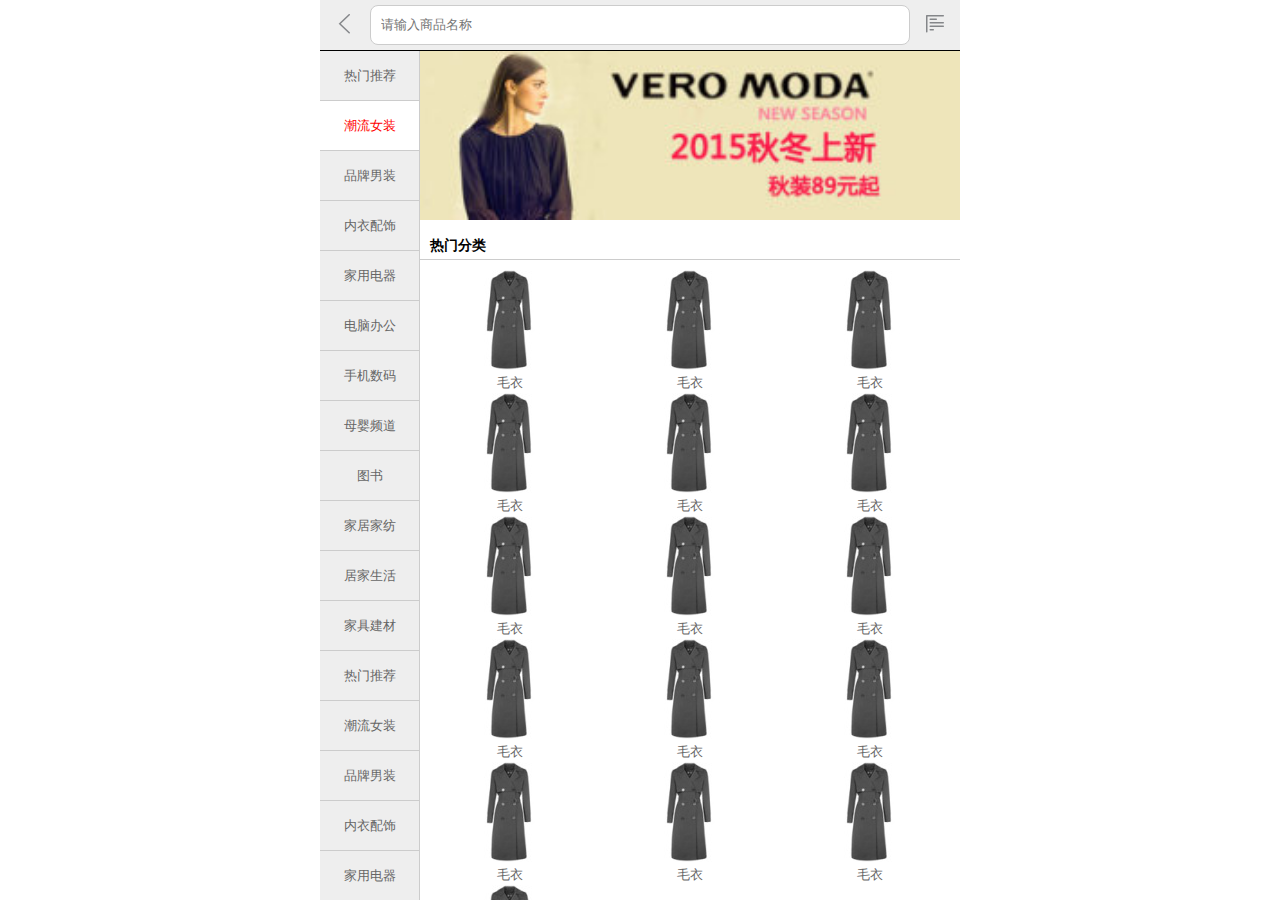
<file: index.html>
<!DOCTYPE html>
<html lang="en">
<head>
    <meta charset="UTF-8">
    <meta name="viewport"
          content="width=device-width, user-scalable=no, initial-scale=1.0, maximum-scale=1.0, minimum-scale=1.0">
    <title>京东商品页</title>
    <link rel="stylesheet" href="css/base.css">
    <link rel="stylesheet" href="css/index.css">
    <script src='js/tap.js'></script>
    <script src='js/category.js'></script>

</head>
<body>
<!--货物页-->
<div class="cs-layout">
    <div class="cs-header">
        <a class='back' href='javascript:;' class="header-back"></a>
        <form action="">
            <input type="text" placeholder='请输入商品名称'>
        </form>
        <a class='menu' href="javascript:;" class="header-menu"></a>
    </div>
    <div class="cs-main">
        <div class="cs-main-left">
            <ul>
                <li class=""><a href="javascript:;">热门推荐</a></li>
                <li class="active"><a href="javascript:;">潮流女装</a></li>
                <li class=""><a href="javascript:;">品牌男装</a></li>
                <li class=""><a href="javascript:;">内衣配饰</a></li>
                <li class=""><a href="javascript:;">家用电器</a></li>
                <li class=""><a href="javascript:;">电脑办公</a></li>
                <li class=""><a href="javascript:;">手机数码</a></li>
                <li class=""><a href="javascript:;">母婴频道</a></li>
                <li class=""><a href="javascript:;">图书</a></li>
                <li class=""><a href="javascript:;">家居家纺</a></li>
                <li class=""><a href="javascript:;">居家生活</a></li>
                <li class=""><a href="javascript:;">家具建材</a></li>
                <li class=""><a href="javascript:;">热门推荐</a></li>
                <li class=""><a href="javascript:;">潮流女装</a></li>
                <li class=""><a href="javascript:;">品牌男装</a></li>
                <li class=""><a href="javascript:;">内衣配饰</a></li>
                <li class=""><a href="javascript:;">家用电器</a></li>
                <li class=""><a href="javascript:;">电脑办公</a></li>
                <li class=""><a href="javascript:;">手机数码</a></li>
                <li class=""><a href="javascript:;">母婴频道</a></li>
                <li class=""><a href="javascript:;">图书</a></li>
                <li class=""><a href="javascript:;">家居家纺</a></li>
                <li class=""><a href="javascript:;">居家生活</a></li>
                <li class=""><a href="javascript:;">家具建材</a></li>
            </ul>
        </div>
        <div class="cs-main-right">
            <a href="#"><img src="images/banner_1.jpg" alt=""></a>
            <h2>热门分类</h2>
            <div class="hot-category">
                <ul class='clearfix'>
                    <li><a href="#"><img src="images/nv-fy.jpg" alt="">
                        <p>毛衣</p>
                    </a></li>
                    <li><a href="#"><img src="images/nv-fy.jpg" alt="">
                        <p>毛衣</p>
                    </a></li>
                    <li><a href="#"><img src="images/nv-fy.jpg" alt="">
                        <p>毛衣</p>
                    </a></li>
                    <li><a href="#"><img src="images/nv-fy.jpg" alt="">
                        <p>毛衣</p>
                    </a></li>
                    <li><a href="#"><img src="images/nv-fy.jpg" alt="">
                        <p>毛衣</p>
                    </a></li>
                    <li><a href="#"><img src="images/nv-fy.jpg" alt="">
                        <p>毛衣</p>
                    </a></li>
                    <li><a href="#"><img src="images/nv-fy.jpg" alt="">
                        <p>毛衣</p>
                    </a></li>
                    <li><a href="#"><img src="images/nv-fy.jpg" alt="">
                        <p>毛衣</p>
                    </a></li>
                    <li><a href="#"><img src="images/nv-fy.jpg" alt="">
                        <p>毛衣</p>
                    </a></li>
                    <li><a href="#"><img src="images/nv-fy.jpg" alt="">
                        <p>毛衣</p>
                    </a></li>
                    <li><a href="#"><img src="images/nv-fy.jpg" alt="">
                        <p>毛衣</p>
                    </a></li>
                    <li><a href="#"><img src="images/nv-fy.jpg" alt="">
                        <p>毛衣</p>
                    </a></li>
                    <li><a href="#"><img src="images/nv-fy.jpg" alt="">
                        <p>毛衣</p>
                    </a></li>
                    <li><a href="#"><img src="images/nv-fy.jpg" alt="">
                        <p>毛衣</p>
                    </a></li>
                    <li><a href="#"><img src="images/nv-fy.jpg" alt="">
                        <p>毛衣</p>
                    </a></li>
                    <li><a href="#"><img src="images/nv-fy.jpg" alt="">
                        <p>毛衣</p>
                    </a></li>


                </ul>
            </div>
        </div>
    </div>
</div>

</body>
</html>
</file>
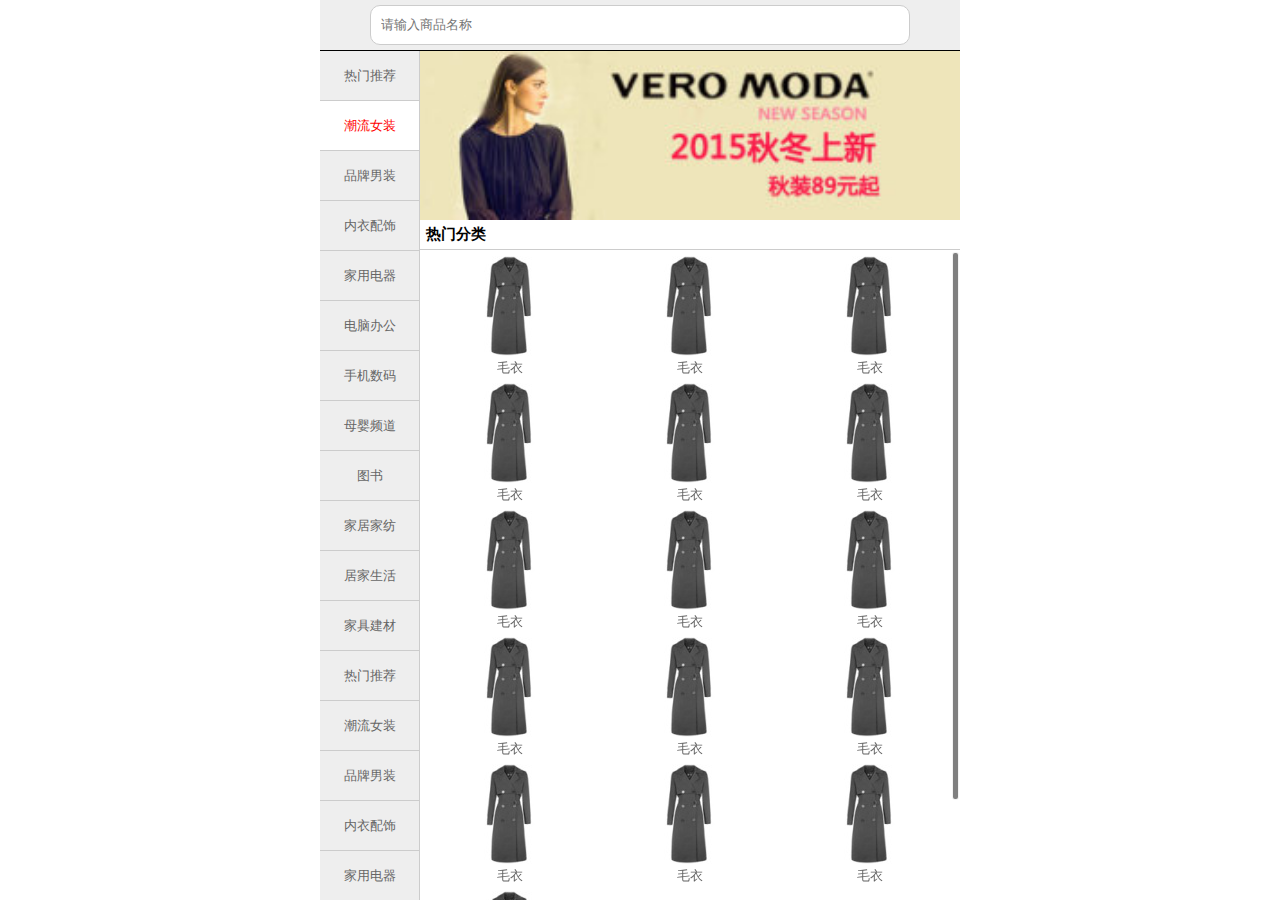
<file: demo.html>
<!DOCTYPE html>
<html lang="en">
<head>
    <meta charset="UTF-8">
    <meta name="viewport" content="width=device-width,user-scalable=no, initial-scale=1.0, maximum-scale=1.0,minimum-scale=1.0">
    <title>Title</title>
    <link rel="stylesheet" href="css/base.css">
    <link rel="stylesheet" href="css/demo.css">
    <script src="js/fastclick.js"></script>
    <script src="js/iscroll.js"></script>
    <script src="js/demo.js"></script>
</head>
<body>
<div class="layout">
    <div class="header">
        <a  class="header-back" href="javascript:;"></a>
        <form action="">
            <input type="text" placeholder="请输入商品名称">
        </form>
        <a class="header-menu" href="javascript:;"></a>
    </div>
    <div class="main clearfix">
        <div class="left-main">
            <ul>
                <li class=""><a href="javascript:;">热门推荐</a></li>
                <li class="active"><a href="javascript:;">潮流女装</a></li>
                <li class=""><a href="javascript:;">品牌男装</a></li>
                <li class=""><a href="javascript:;">内衣配饰</a></li>
                <li class=""><a href="javascript:;">家用电器</a></li>
                <li class=""><a href="javascript:;">电脑办公</a></li>
                <li class=""><a href="javascript:;">手机数码</a></li>
                <li class=""><a href="javascript:;">母婴频道</a></li>
                <li class=""><a href="javascript:;">图书</a></li>
                <li class=""><a href="javascript:;">家居家纺</a></li>
                <li class=""><a href="javascript:;">居家生活</a></li>
                <li class=""><a href="javascript:;">家具建材</a></li>
                <li class=""><a href="javascript:;">热门推荐</a></li>
                <li class=""><a href="javascript:;">潮流女装</a></li>
                <li class=""><a href="javascript:;">品牌男装</a></li>
                <li class=""><a href="javascript:;">内衣配饰</a></li>
                <li class=""><a href="javascript:;">家用电器</a></li>
                <li class=""><a href="javascript:;">电脑办公</a></li>
                <li class=""><a href="javascript:;">手机数码</a></li>
                <li class=""><a href="javascript:;">母婴频道</a></li>
                <li class=""><a href="javascript:;">图书</a></li>
                <li class=""><a href="javascript:;">家居家纺</a></li>
                <li class=""><a href="javascript:;">居家生活</a></li>
                <li class=""><a href="javascript:;">家具建材</a></li>
            </ul>
        </div>
        <div class="right-main">
            <div class="banner">
                <img src="images/banner_1.jpg" alt="">
            </div>
            <div class="clothes">
                <h3 class='clothes-title'>热门分类</h3>
                <div class='clothes-content'>
                    <ul class="clearfix">
                        <li><a href="#"><img src="images/nv-fy.jpg" alt="">
                            <p>毛衣</p>
                        </a></li>
                        <li><a href="#"><img src="images/nv-fy.jpg" alt="">
                            <p>毛衣</p>
                        </a></li>
                        <li><a href="#"><img src="images/nv-fy.jpg" alt="">
                            <p>毛衣</p>
                        </a></li>
                        <li><a href="#"><img src="images/nv-fy.jpg" alt="">
                            <p>毛衣</p>
                        </a></li>
                        <li><a href="#"><img src="images/nv-fy.jpg" alt="">
                            <p>毛衣</p>
                        </a></li>
                        <li><a href="#"><img src="images/nv-fy.jpg" alt="">
                            <p>毛衣</p>
                        </a></li>
                        <li><a href="#"><img src="images/nv-fy.jpg" alt="">
                            <p>毛衣</p>
                        </a></li>
                        <li><a href="#"><img src="images/nv-fy.jpg" alt="">
                            <p>毛衣</p>
                        </a></li>
                        <li><a href="#"><img src="images/nv-fy.jpg" alt="">
                            <p>毛衣</p>
                        </a></li>
                        <li><a href="#"><img src="images/nv-fy.jpg" alt="">
                            <p>毛衣</p>
                        </a></li>
                        <li><a href="#"><img src="images/nv-fy.jpg" alt="">
                            <p>毛衣</p>
                        </a></li>
                        <li><a href="#"><img src="images/nv-fy.jpg" alt="">
                            <p>毛衣</p>
                        </a></li>
                        <li><a href="#"><img src="images/nv-fy.jpg" alt="">
                            <p>毛衣</p>
                        </a></li>
                        <li><a href="#"><img src="images/nv-fy.jpg" alt="">
                            <p>毛衣</p>
                        </a></li>
                        <li><a href="#"><img src="images/nv-fy.jpg" alt="">
                            <p>毛衣</p>
                        </a></li>
                        <li><a href="#"><img src="images/nv-fy.jpg" alt="">
                            <p>毛衣</p>
                        </a></li>

                    </ul>
                </div>
            </div>
        </div>
    </div>

</div>


</body>
</html>
</file>
<file: css/base.css>
html,body,ul,li,p,h1,h2,h3,h4,h5,h6,img,a,form,input {
    margin: 0;
    padding: 0;
    box-sizing:border-box;
    -webkit-tap-highlight-color: transparent;
}
body {
    font-size:13px;
    font-family:'Microsoft YaHei',sans-serif;
}
input {
    outline:0;
    border:0;
    border:1px solid #ccc;
}
.clearfix:before,.clearfix:after {
    content:'';
    display: block;
    height: 0;
    line-height: 0;
    clear:both;
    visibility: hidden;
}
a {
    color:#666;
    text-decoration: none;
}
li {
    list-style: none;
}
</file>
<file: css/index.css>
html, body {
    width: 100%;
    height: 100%;
}

li {
    list-style: none;
}

* {
    margin: 0;
    padding: 0;
}

/*全屏布局的特点,html,body的宽高都设置为100%*/
.cs-layout {
    width: 100%;
    height: 100%;
    margin: 0 auto;
    max-width: 640px;
    min-width: 320px;
}

.cs-header {
    width: 100%;
    height: 50px;
    border-bottom: 1px solid black;
    position: fixed;
    max-width: 640px;
    background-color: #eee;
}

.cs-header > .back, .cs-header > .menu {
    width: 49px;
    height: 49px;
    position: absolute;
    top: 0;
    background: url(../images/sprites.png);
    background-size: 200px 200px;
    padding: 14px;
    background-origin: content-box;
    background-clip: content-box;
}

.cs-header > .back {
    left: 0;
    background-position: -20px 0;
}

.cs-header > .menu {
    right: 0;
    background-position: -60px 0;
}
.cs-header form {
    width: 100%;
    padding:5px 50px 0;
    height: 40px;
    box-sizing: border-box;
}
.cs-header form input {
    width: 100%;
    height: 40px;
    line-height: 40px;
    background-color: #fff;
    border-radius:8px;
    box-sizing: border-box;
    padding-left:10px;
}

.cs-main {
    width: 100%;
    height: 100%;
    box-sizing: border-box;
    padding-top: 51px;
    /*background-color: purple;*/
}

.cs-main-left {
    width: 100px;
    height: 100%;
    float: left;
    /*background-color: pink;*/
    overflow: hidden;
    position: relative;
}

.cs-main-left > ul {
    position: absolute;
    width: 100%;
    left: 0;
    top: 0;
}

.cs-main-left li a {
    display: block;
    width: 100%;
    height: 50px;
    box-sizing: border-box;
    background-color: #eee;
    line-height: 50px;
    text-align: center;
    border-right: 1px solid #ccc;
    border-bottom: 1px solid #ccc;

}
.cs-main-left li.active a {
    color:red;
    background-color: #fff;
}

.cs-main-right {
    height: 100%;
    margin-left: 100px;
    /*切记不可以设置宽度,父盒子已经有宽度了,左边的兄弟盒子也有宽度,
        直接把 margin-left设置成左边盒子的宽度,那么系统会自动计算出右边盒子的宽度*/
    display: flex; /*做弹性盒布局是为了让下面的hot-category有固定的高度,然后才可以设置overflow属性,隐藏ul,从而做ul滚动事件*/
    flex-direction: column;
    overflow: hidden;
}

.cs-main-right > a {
    display: block;
    width: 100%;
}

.cs-main-right > a > img {
    display: block;
    width: 100%;
}

.cs-main-right > h2 {
    padding-left: 10px;
    font-size: 14px;
    height: 30px;
    line-height: 30px;
    border-bottom: 1px solid #ccc;
    margin: 10px 0;

}

.cs-main-right > .hot-category {
    width: 100%;
    flex: 1;
    overflow: hidden; /*是为了让里面ul垂直滚动,所以它要有固定的高度,overflow只有有固定的高度*/
}

.hot-category ul {
    /*width: 100%;*/
}

.hot-category li {
    width: 33.3%;
    float: left;
    text-align: center;
}

.hot-category li a {
    display: inline-block;

}

.hot-category li a p {
    height: 20px;
    line-height: 20px;
}
</file>
<file: css/demo.css>
.w {
  width: 100%;
  margin: 0 auto;
  min-width: 320px;
  max-width: 640px;
}
html,
body {
  width: 100%;
  height: 100%;
  position: relative;
  overflow: hidden;
}
.layout {
  margin: 0 auto;
  min-width: 320px;
  max-width: 640px;
  width: 100%;
  height: 100%;
  box-sizing: border-box;
  overflow: hidden;
  padding-top: 51px;
}
.layout .header {
  height: 50px;
  background-color: #eee;
  position: fixed;
  top: 0;
  border-bottom: 1px solid #000;
  width: 100%;
  margin: 0 auto;
  min-width: 320px;
  max-width: 640px;
}
.layout .header .header-back {
  width: 50px;
  height: 50px;
  position: absolute;
  left: 0;
}
.layout .header .header-menu {
  width: 50px;
  height: 50px;
  position: absolute;
  right: 0;
}
.layout .header form {
  padding: 5px 50px 0;
}
.layout .header form input {
  width: 100%;
  padding-left: 10px;
  background-color: #fff;
  height: 40px;
  line-height: 40px;
  border-radius: 10px;
  -webkit-border-radius: 10px;
  -moz-border-radius: 10px;
  -ms-border-radius: 10px;
}
.layout .main {
  width: 100%;
  height: 100%;
}
.layout .main .left-main {
  float: left;
  width: 100px;
  height: 100%;
  position: relative;
  overflow: hidden;
}
.layout .main .left-main ul {
  position: absolute;
  top: 0;
  width: 100px;
  left: 0;
}
.layout .main .left-main ul li a {
  display: block;
  width: 100%;
  height: 50px;
  line-height: 50px;
  text-align: center;
  background-color: #eee;
  border-right: 1px solid #ccc;
  border-bottom: 1px solid #ccc;
}
.layout .main .left-main ul li.active a {
  color: red;
  background-color: #fff;
}
.layout .main .right-main {
  margin-left: 100px;
  height: 100%;
}
.layout .main .right-main .banner img {
  width: 100%;
  display: block;
}
.layout .main .right-main .clothes .clothes-title {
  padding: 4px 6px;
  border-bottom: 1px solid #ccc;
}
.layout .main .right-main .clothes .clothes-content {
  position: relative;
}
.layout .main .right-main .clothes .clothes-content ul {
  width: 100%;
  position: absolute;
}
.layout .main .right-main .clothes .clothes-content ul li {
  width: 33.3%;
  float: left;
}
.layout .main .right-main .clothes .clothes-content ul li a {
  display: block;
  padding-top: 6px;
  width: 100%;
  text-align: center;
}
.layout .main .right-main .clothes .clothes-content ul li a img {
  max-width: 100%;
}
</file>
